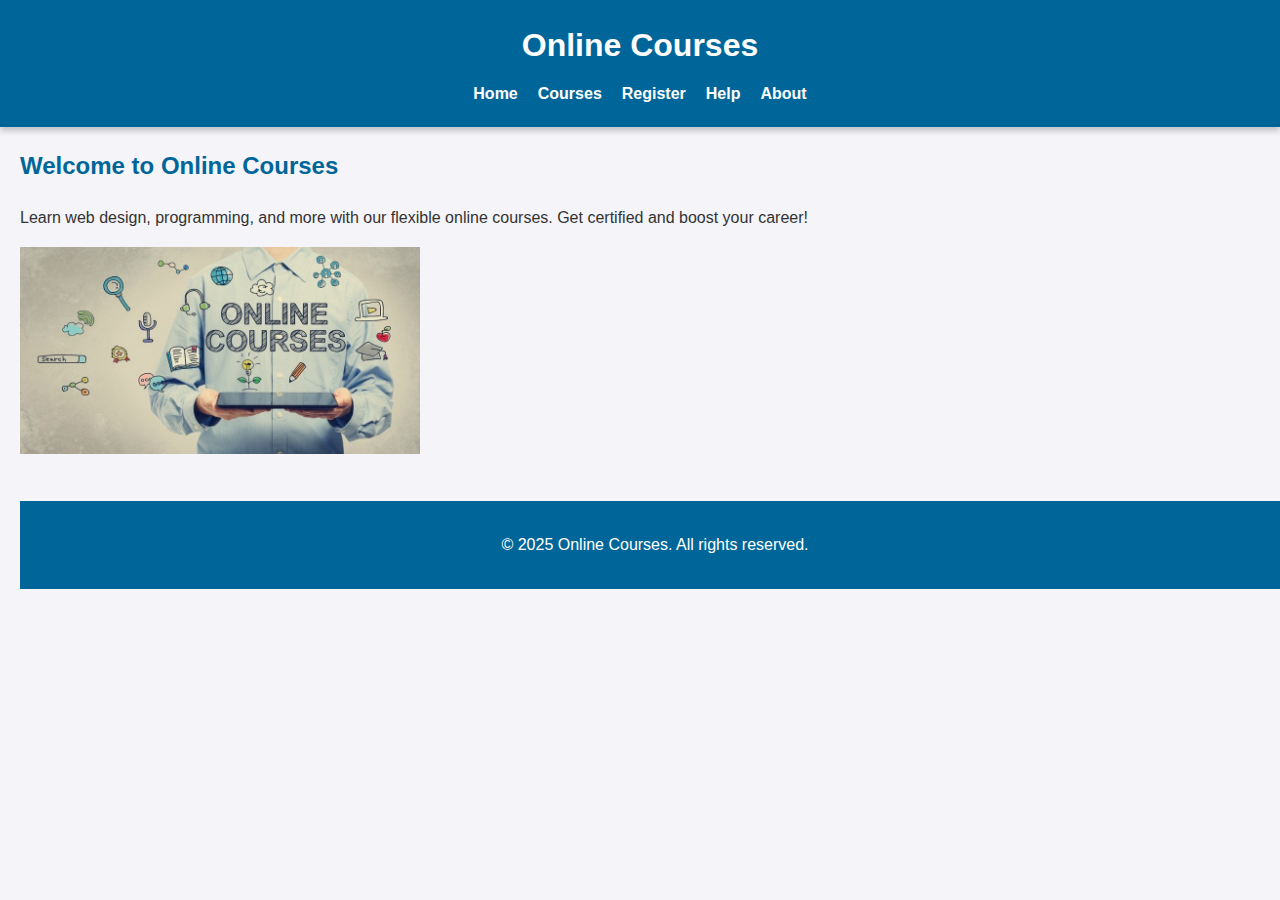
<file: assament/index.html>
<!DOCTYPE html>
<html lang="en">
<head>
  <meta charset="UTF-8">
  <title>Online Courses</title>
  <link rel="stylesheet" href="style.css">
</head>
<body>
  <header>
    <h1> Online Courses</h1>
    <nav>
      <a href="index.html">Home</a>
      <a href="gallery.html">Courses</a>
      <a href="booking.html">Register</a>
      <a href="help.html">Help</a>
      <a href="about.html">About</a>
    </nav>
  </header>

  <main>
    <h2>Welcome to Online Courses</h2>
    <p>Learn web design, programming, and more with our flexible online courses. Get certified and boost your career!</p>
      <img src="onlinecourse.jpg" width="400" 
    </main>

<footer>
    <p>&copy; 2025  Online Courses. All rights reserved.</p>
  </footer>
</body>
</html>
</file>
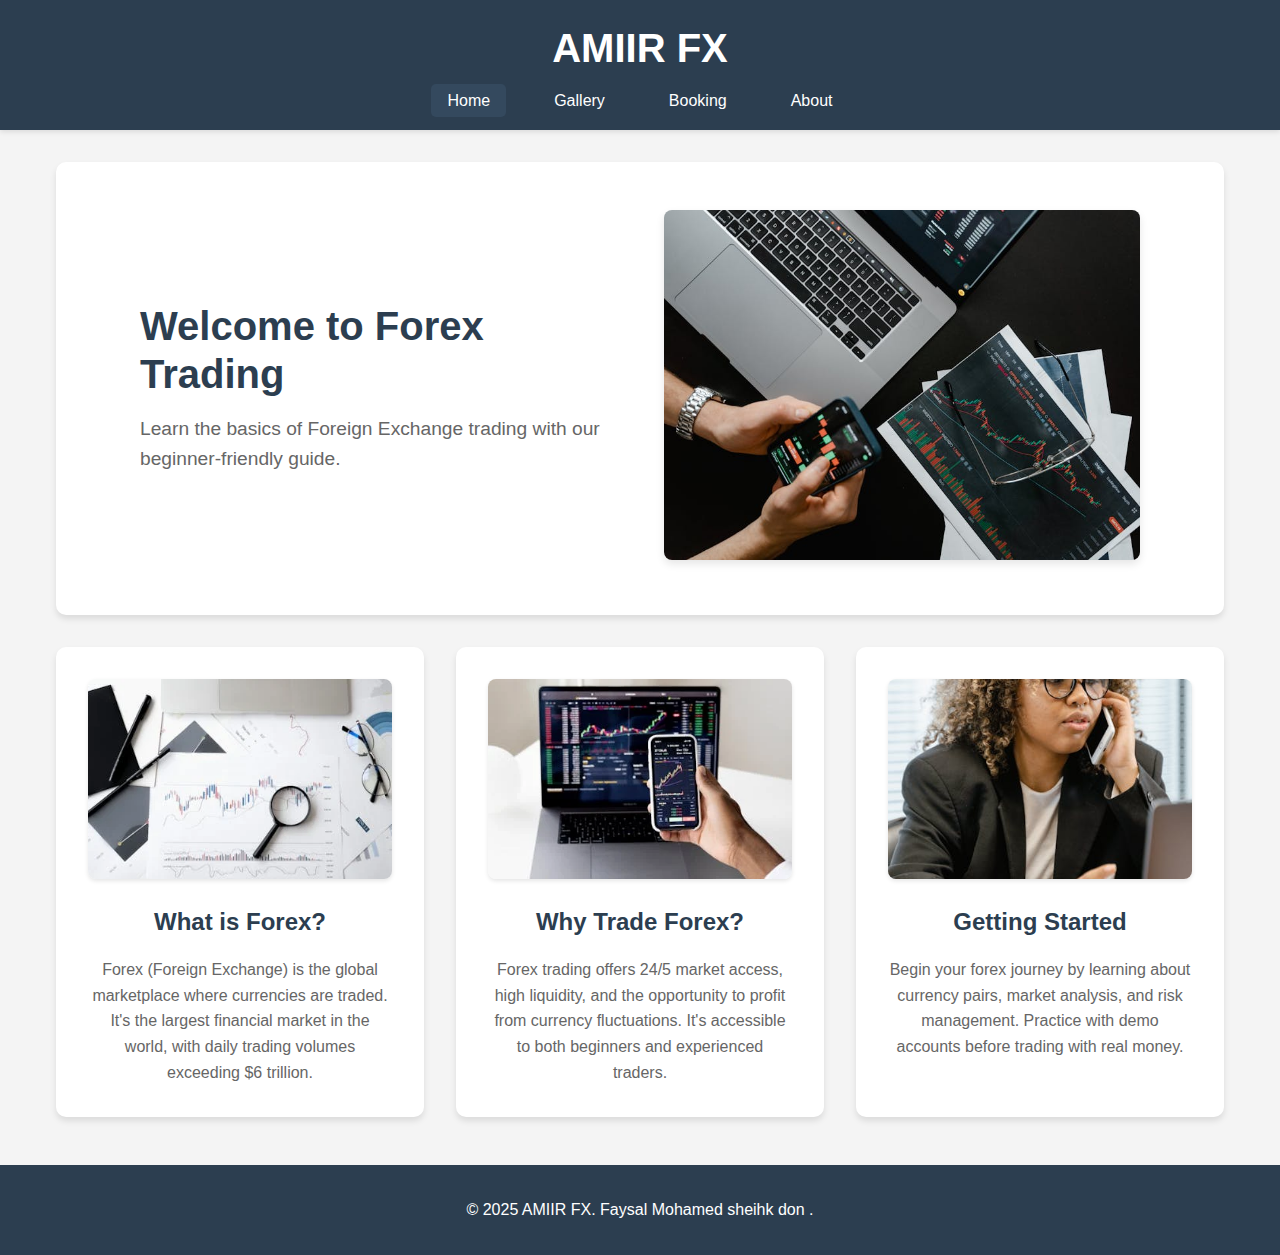
<file: project/index.html>
<!DOCTYPE html>
<html lang="en">
<head>
    <meta charset="UTF-8">
    <meta name="viewport" content="width=device-width, initial-scale=1.0">
    <title> AMIIR FX - Home</title>
    <link rel="stylesheet" href="css/style.css">
</head>
<body>
    <!-- Header section with navigation -->
    <header>
        <h1>AMIIR FX</h1>
        <nav>
            <ul>
                <li><a href="index.html" class="active">Home</a></li>
                <li><a href="gallery.html">Gallery</a></li>
                <li><a href="booking.html">Booking</a></li>
                <li><a href="about.html">About</a></li>
            </ul>
        </nav>
    </header>

    <!-- Main content -->
    <main>
        <section class="hero">
            <div class="hero-content">
                <div class="hero-text">
                    <h2>Welcome to Forex Trading</h2>
                    <p>Learn the basics of Foreign Exchange trading with our beginner-friendly guide.</p>
                </div>
                <div class="hero-image-container">
                    <img src="pexels-photo-7567443.jpeg" alt="" class="hero-image">
                </div>
            </div>
        </section>

        <section class="content">
            <div class="info-box">
                <img src="pexels-photo-6801648.webp" alt="Currency exchange and financial markets" class="info-image">
                <h3>What is Forex?</h3>
                <p>Forex (Foreign Exchange) is the global marketplace where currencies are traded. It's the largest financial market in the world, with daily trading volumes exceeding $6 trillion.</p>
            </div>

            <div class="info-box">
                <img src="pexels-photo-6802042.webp" alt="Trading analysis and market trends" class="info-image">
                <h3>Why Trade Forex?</h3>
                <p>Forex trading offers 24/5 market access, high liquidity, and the opportunity to profit from currency fluctuations. It's accessible to both beginners and experienced traders.</p>
            </div>

            <div class="info-box">
                <img src="pexels-photo-7567521.jpeg" alt="Learning forex trading basics" class="info-image">
                <h3>Getting Started</h3>
                <p>Begin your forex journey by learning about currency pairs, market analysis, and risk management. Practice with demo accounts before trading with real money.</p>
            </div>
        </section>
    </main>

    <!-- Footer section -->
    <footer>
        <p>&copy; 2025 AMIIR FX. Faysal Mohamed sheihk don .</p>
    </footer>
</body>
</html>
</file>
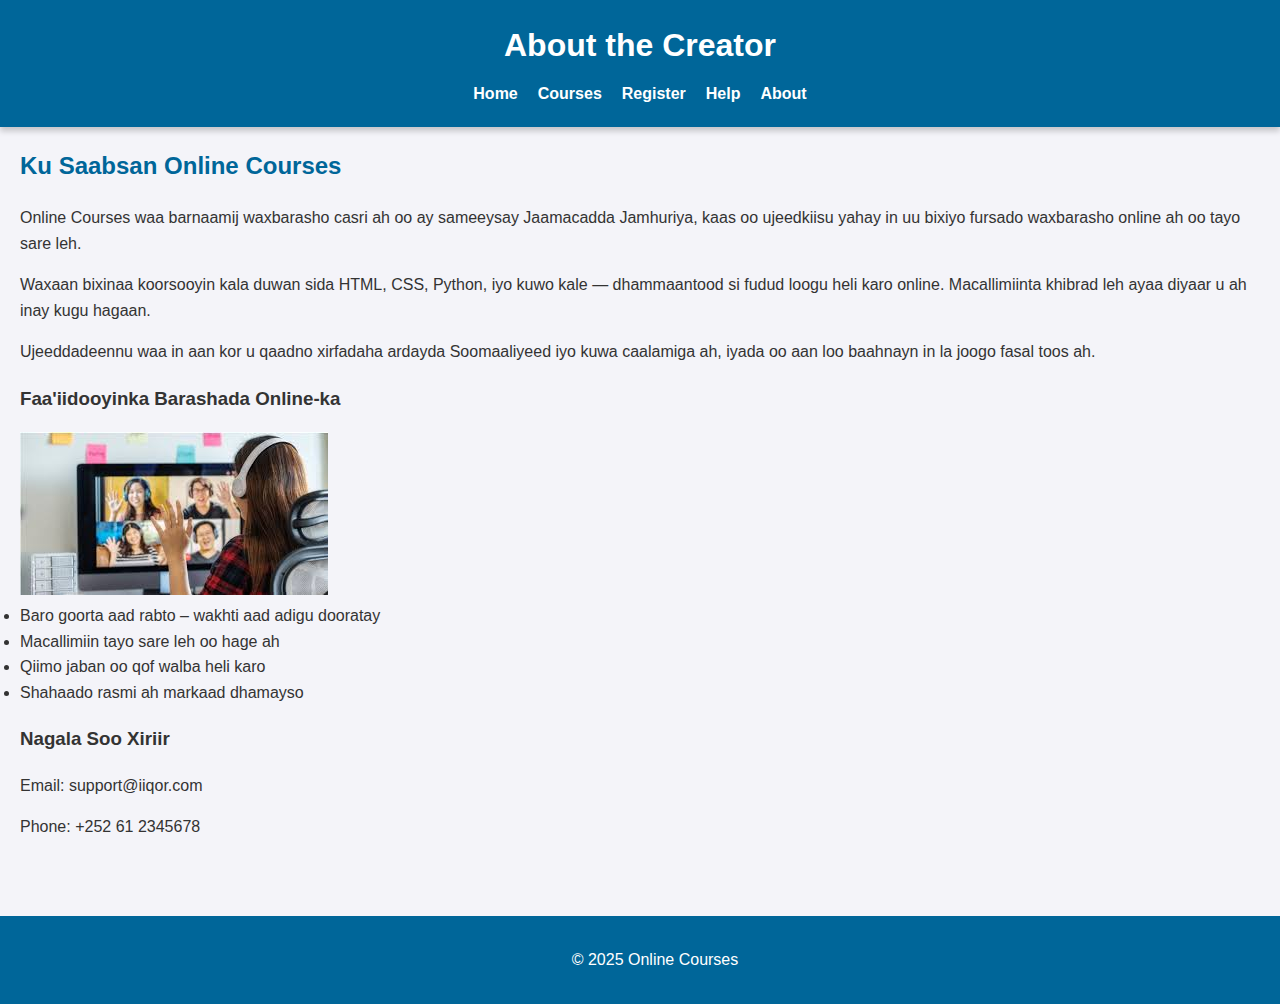
<file: assament/about.html>
<!DOCTYPE html>
<html lang="en">
<head>
  <meta charset="UTF-8">
  <title>About –  Online Courses</title>
  <link rel="stylesheet" href="style.css">
</head>
<body>
  <header>
    <h1>About the Creator</h1>
    <nav>
      <a href="index.html">Home</a>
      <a href="gallery.html">Courses</a>
      <a href="booking.html">Register</a>
      <a href="help.html">Help</a>
      <a href="about.html">About</a>
    </nav>
  </header>

  <main>
  <section>
    <h2>Ku Saabsan  Online Courses</h2>
    <p>
       Online Courses waa barnaamij waxbarasho casri ah oo ay sameeysay Jaamacadda Jamhuriya, kaas oo ujeedkiisu yahay in uu bixiyo fursado waxbarasho online ah oo tayo sare leh.
    </p>
    <p>
      Waxaan bixinaa koorsooyin kala duwan sida HTML, CSS, Python, iyo kuwo kale — dhammaantood si fudud loogu heli karo online. Macallimiinta khibrad leh ayaa diyaar u ah inay kugu hagaan.
    </p>
    <p>
      Ujeeddadeennu waa in aan kor u qaadno xirfadaha ardayda Soomaaliyeed iyo kuwa caalamiga ah, iyada oo aan loo baahnayn in la joogo fasal toos ah.
    </p>
  </section>

  <section>
    <h3>Faa'iidooyinka Barashada Online-ka</h3>
    <img src="images.jpg"
    <ul>
      <li>Baro goorta aad rabto – wakhti aad adigu dooratay</li>
      <li>Macallimiin tayo sare leh oo hage ah</li>
      <li>Qiimo jaban oo qof walba heli karo</li>
      <li>Shahaado rasmi ah markaad dhamayso</li>
    </ul>
  </section>

  <section>
    <h3>Nagala Soo Xiriir</h3>
    <p>Email: support@iiqor.com</p>
    <p>Phone: ‪+252 61 2345678‬</p>
  </section>
</main>


  </main>
  

  <footer>
    <p>&copy; 2025  Online Courses</p>
  </footer>
</body>
</html>
</file>
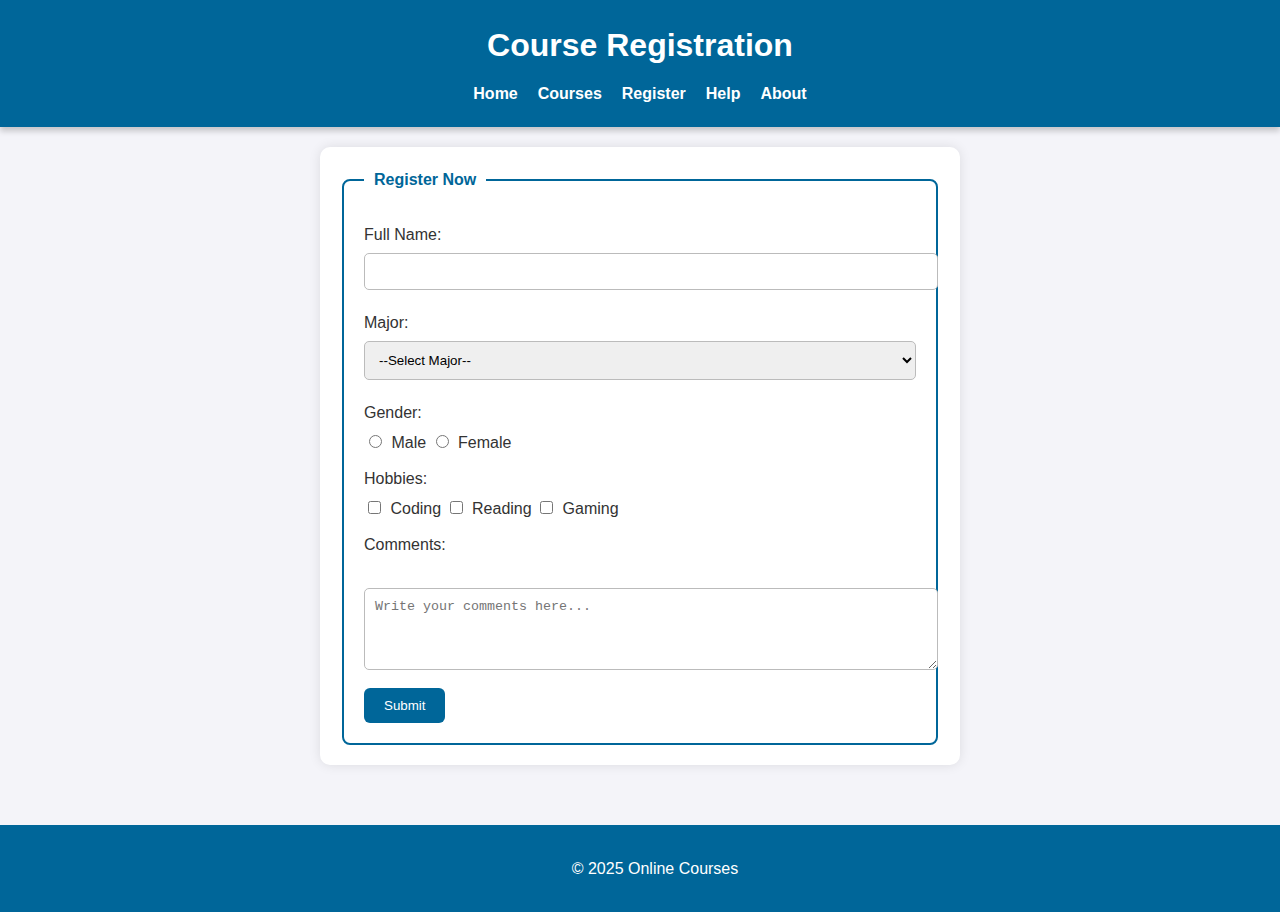
<file: assament/booking.html>
<!DOCTYPE html>
<html lang="en">
<head>
  <meta charset="UTF-8">
  <title>Register – Online Courses</title>
  <link rel="stylesheet" href="style.css">
</head>
<body>
  <header>
    <h1>Course Registration</h1>
    <nav>
      <a href="index.html">Home</a>
      <a href="gallery.html">Courses</a>
      <a href="booking.html">Register</a>
      <a href="help.html">Help</a>
      <a href="about.html">About</a>
    </nav>
  </header>

  <main>
    <form>
      <fieldset>
        <legend>Register Now</legend>

        <label for="name">Full Name:</label>
        <input type="text" id="name" required><br>

        <label for="major">Major:</label>
        <select id="major" required>
          <option value="">--Select Major--</option>
          <option>Computer Science</option>
          <option>Information Technology</option>
          <option>Engineering</option>
        </select><br>

        <label>Gender:</label>
        <input type="radio" name="gender" value="Male"> Male
        <input type="radio" name="gender" value="Female"> Female<br>

        <label>Hobbies:</label>
        <input type="checkbox" value="Coding"> Coding
        <input type="checkbox" value="Reading"> Reading
        <input type="checkbox" value="Gaming"> Gaming<br>

        <label for="comments">Comments:</label><br>
        <textarea id="comments" placeholder="Write your comments here..." rows="4" cols="40"></textarea><br>

        <button type="submit">Submit</button>
      </fieldset>
    </form>
  </main>

  <footer>
    <p>&copy; 2025 Online Courses</p>
  </footer>
</body>
</html>
</file>
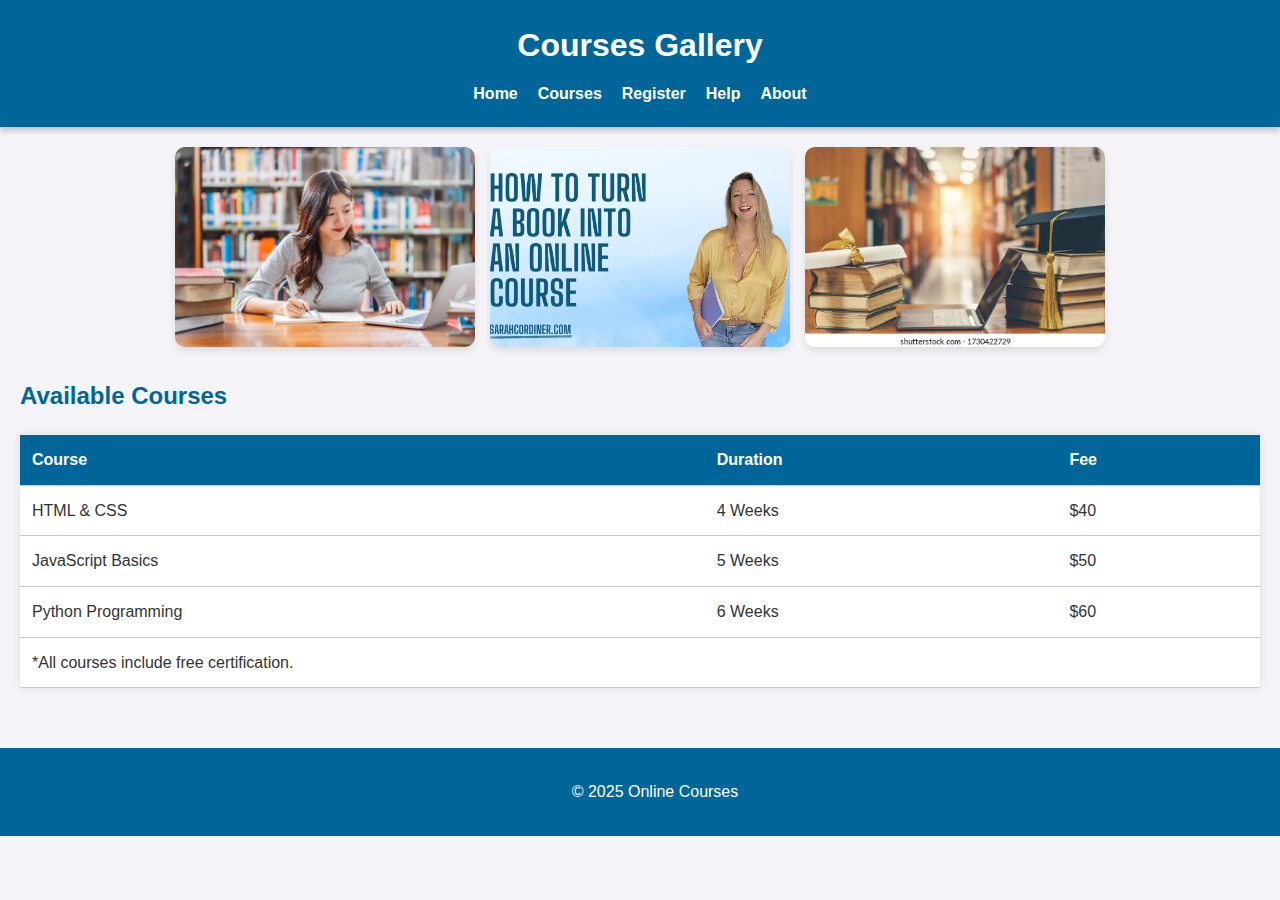
<file: assament/gallery.html>
<!DOCTYPE html>
<html lang="en">
<head>
  <meta charset="UTF-8">
  <title>Courses –  Online Courses</title>
  <link rel="stylesheet" href="style.css">
</head>
<body>
  <header>
    <h1> Courses Gallery</h1>
    <nav>
      <a href="index.html">Home</a>
      <a href="gallery.html">Courses</a>
      <a href="booking.html">Register</a>
      <a href="help.html">Help</a>
      <a href="about.html">About</a>
    </nav>
  </header>

  <main>
    <section class="gallery">
      <img src="1597152832php08drpF.jpeg" alt="HTML Course">
      <img src="How-To-Turn-a-Book-Into-an-Online-Course.webp" alt="CSS Course">
      <img src="online-education-course-elearning-class-260nw-1730422729.webp" alt="Python Course">
    </section>

    <section class="course-table">
      <h2>Available Courses</h2>
      <table>
        <thead>
          <tr><th>Course</th><th>Duration</th><th>Fee</th></tr>
        </thead>
        <tbody>
          <tr><td>HTML & CSS</td><td>4 Weeks</td><td>$40</td></tr>
          <tr><td>JavaScript Basics</td><td>5 Weeks</td><td>$50</td></tr>
          <tr><td>Python Programming</td><td>6 Weeks</td><td>$60</td></tr>
        </tbody>
        
          <tr><td colspan="3">*All courses include free certification.</td></tr>
    
      </table>
    </section>
  </main>

  <footer>
    <p>&copy; 2025  Online Courses</p>
  </footer>
</body>
</html>
</file>
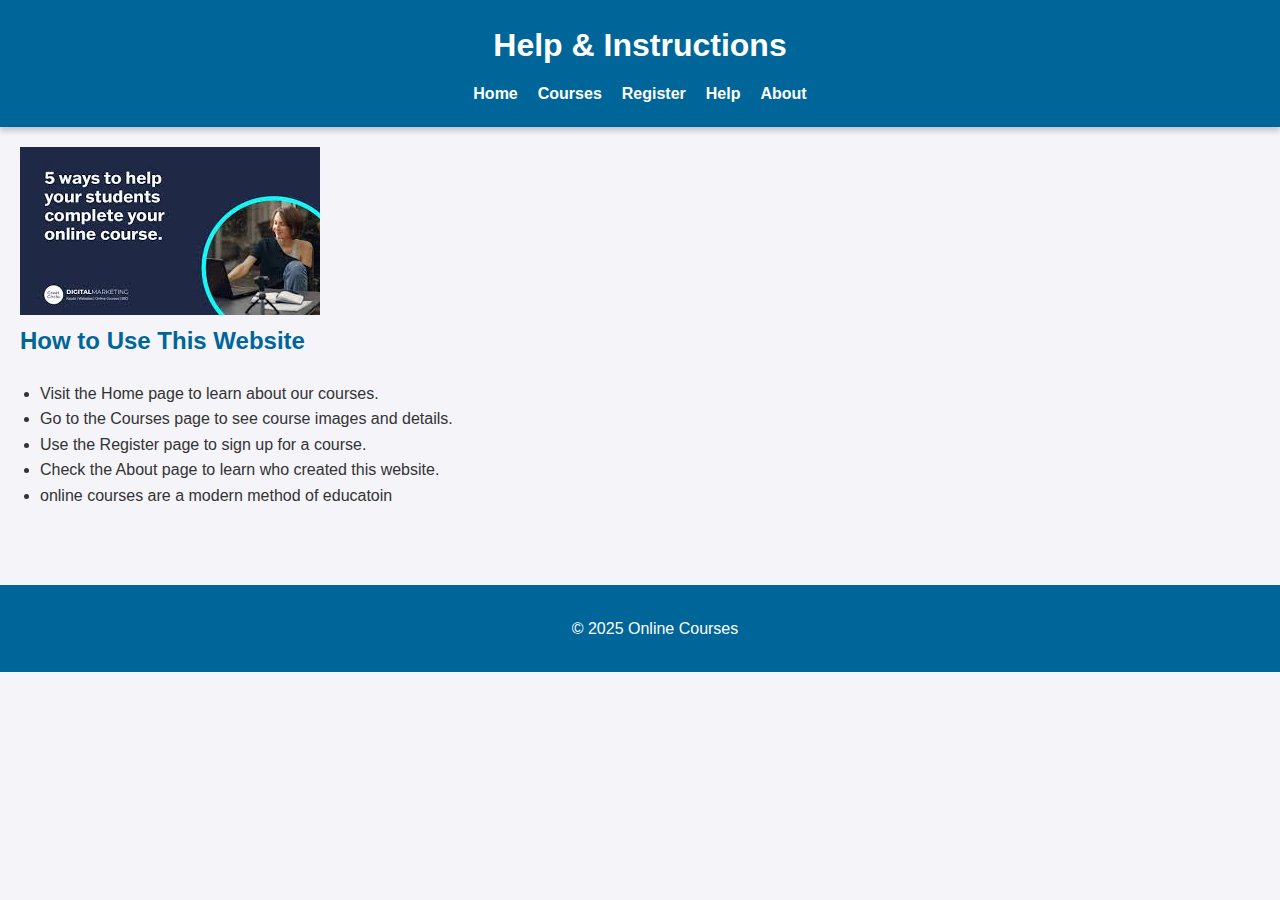
<file: assament/help.html>
<!DOCTYPE html>
<html lang="en">
<head>
  <meta charset="UTF-8">
  <title>Help – Online Courses</title>
  <link rel="stylesheet" href="style.css">
</head>
<body>
  <header>
    <h1>Help & Instructions</h1>
    <nav>
      <a href="index.html">Home</a>
      <a href="gallery.html">Courses</a>
      <a href="booking.html">Register</a>
      <a href="help.html">Help</a>
      <a href="about.html">About</a>
    </nav>
  </header>

  <main>
    <img src="download.jpg"<br>

    <h2>How to Use This Website</h2>
    <ul>
      <li>Visit the Home page to learn about our courses.</li>
      <li>Go to the Courses page to see course images and details.</li>
      <li>Use the Register page to sign up for a course.</li>
      <li>Check the About page to learn who created this website.</li>
      <li>online courses are a modern method of educatoin </li>
    </ul>
  </main>

  <footer>
    <p>&copy; 2025 Online Courses</p>
  </footer>
</body>
</html>
</file>
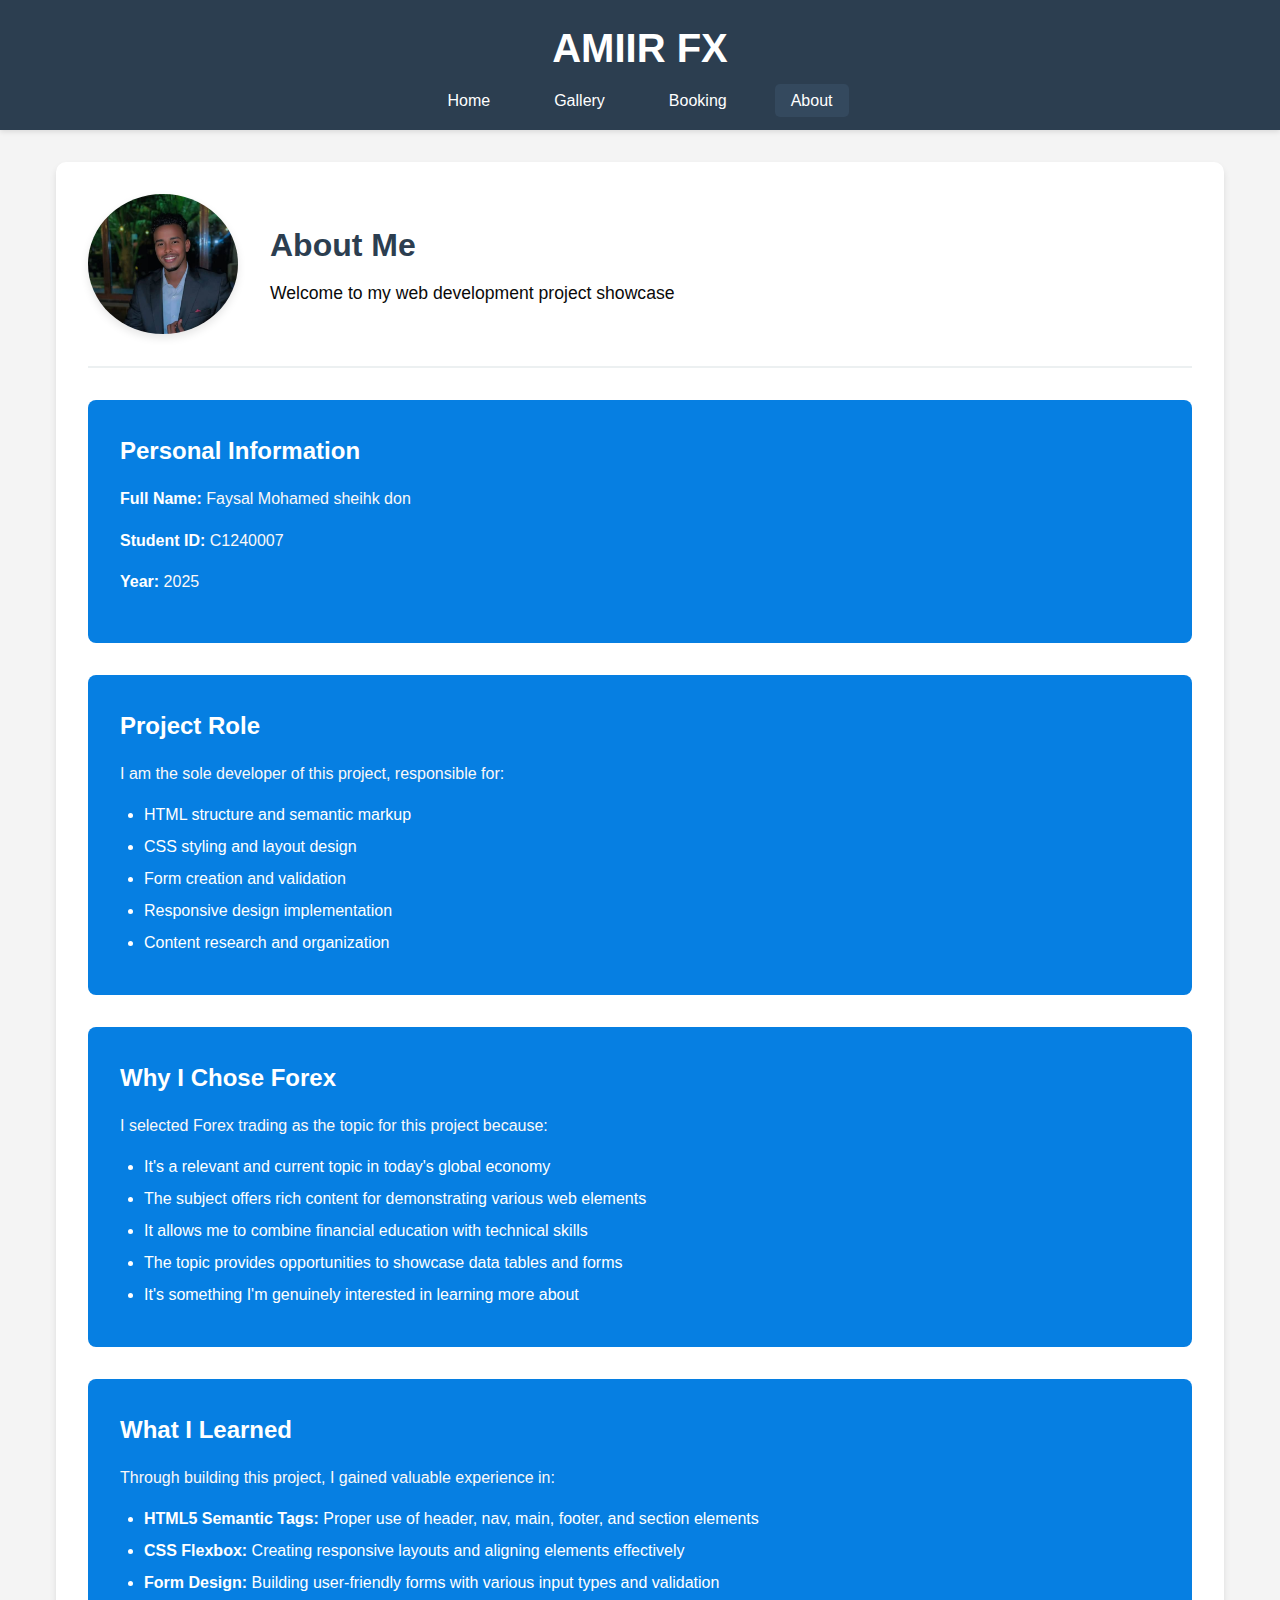
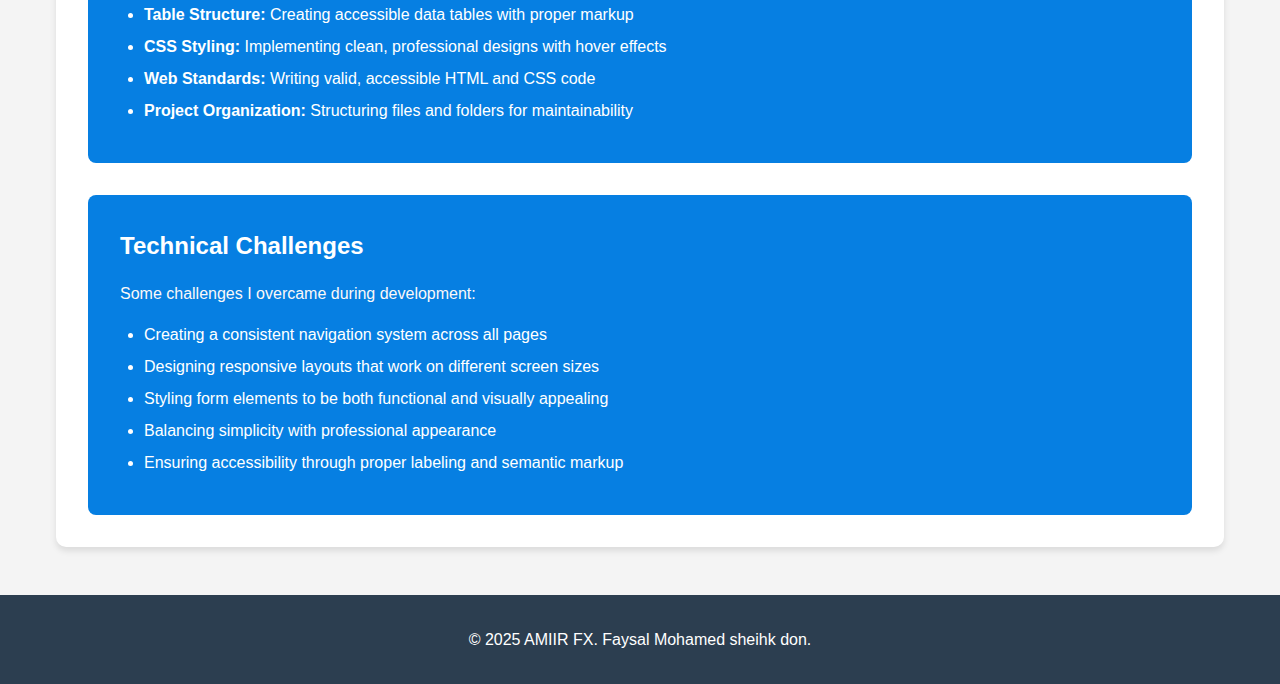
<file: project/about.html>
<!DOCTYPE html>
<html lang="en">
<head>
    <meta charset="UTF-8">
    <meta name="viewport" content="width=device-width, initial-scale=1.0">
    <title>AMIIR FX - About</title>
    <link rel="stylesheet" href="css/style.css">
</head>
<body>
    <!-- Header section with navigation -->
    <header>
        <h1>AMIIR FX </h1>
        <nav>
            <ul>
                <li><a href="index.html">Home</a></li>
                <li><a href="gallery.html">Gallery</a></li>
                <li><a href="booking.html">Booking</a></li>
                <li><a href="about.html" class="active">About</a></li>
            </ul>
        </nav>
    </header>

    <!-- Main content -->
    <main>
        <section class="about-section">
            <div class="profile-header">
                <img src="WhatsApp Image 2025-07-15 at 11.46.35 AM.jpeg" alt="" class="profile-image">
                <div class="profile-text">
                    <h2>About Me</h2>
                    <p>Welcome to my web development project showcase</p>
                </div>
            </div>
            
            <div class="profile-info">
                <div class="info-card">
                    <h3>Personal Information</h3>
                    <p><strong>Full Name:</strong> Faysal Mohamed sheihk don</p>
                    <p><strong>Student ID:</strong> C1240007</p>
                 
                    <p><strong>Year:</strong> 2025</p>
                </div>

                <div class="info-card">
                    <h3>Project Role</h3>
                    <p>I am the sole developer of this project, responsible for:</p>
                    <ul>
                        <li>HTML structure and semantic markup</li>
                        <li>CSS styling and layout design</li>
                        <li>Form creation and validation</li>
                        <li>Responsive design implementation</li>
                        <li>Content research and organization</li>
                    </ul>
                </div>

                <div class="info-card">
                    <h3>Why I Chose Forex</h3>
                    <p>I selected Forex trading as the topic for this project because:</p>
                    <ul>
                        <li>It's a relevant and current topic in today's global economy</li>
                        <li>The subject offers rich content for demonstrating various web elements</li>
                        <li>It allows me to combine financial education with technical skills</li>
                        <li>The topic provides opportunities to showcase data tables and forms</li>
                        <li>It's something I'm genuinely interested in learning more about</li>
                    </ul>
                </div>

                <div class="info-card">
                    <h3>What I Learned</h3>
                    <p>Through building this project, I gained valuable experience in:</p>
                    <ul>
                        <li><strong>HTML5 Semantic Tags:</strong> Proper use of header, nav, main, footer, and section elements</li>
                        <li><strong>CSS Flexbox:</strong> Creating responsive layouts and aligning elements effectively</li>
                        <li><strong>Form Design:</strong> Building user-friendly forms with various input types and validation</li>
                        <li><strong>Table Structure:</strong> Creating accessible data tables with proper markup</li>
                        <li><strong>CSS Styling:</strong> Implementing clean, professional designs with hover effects</li>
                        <li><strong>Web Standards:</strong> Writing valid, accessible HTML and CSS code</li>
                        <li><strong>Project Organization:</strong> Structuring files and folders for maintainability</li>
                    </ul>
                </div>

                <div class="info-card">
                    <h3>Technical Challenges</h3>
                    <p>Some challenges I overcame during development:</p>
                    <ul>
                        <li>Creating a consistent navigation system across all pages</li>
                        <li>Designing responsive layouts that work on different screen sizes</li>
                        <li>Styling form elements to be both functional and visually appealing</li>
                        <li>Balancing simplicity with professional appearance</li>
                        <li>Ensuring accessibility through proper labeling and semantic markup</li>
                    </ul>
                </div>
            </div>
        </section>
    </main>

    <!-- Footer section -->
    <footer>
        <p>&copy; 2025 AMIIR FX. Faysal Mohamed sheihk don.</p>
    </footer>
</body>
</html>
</file>
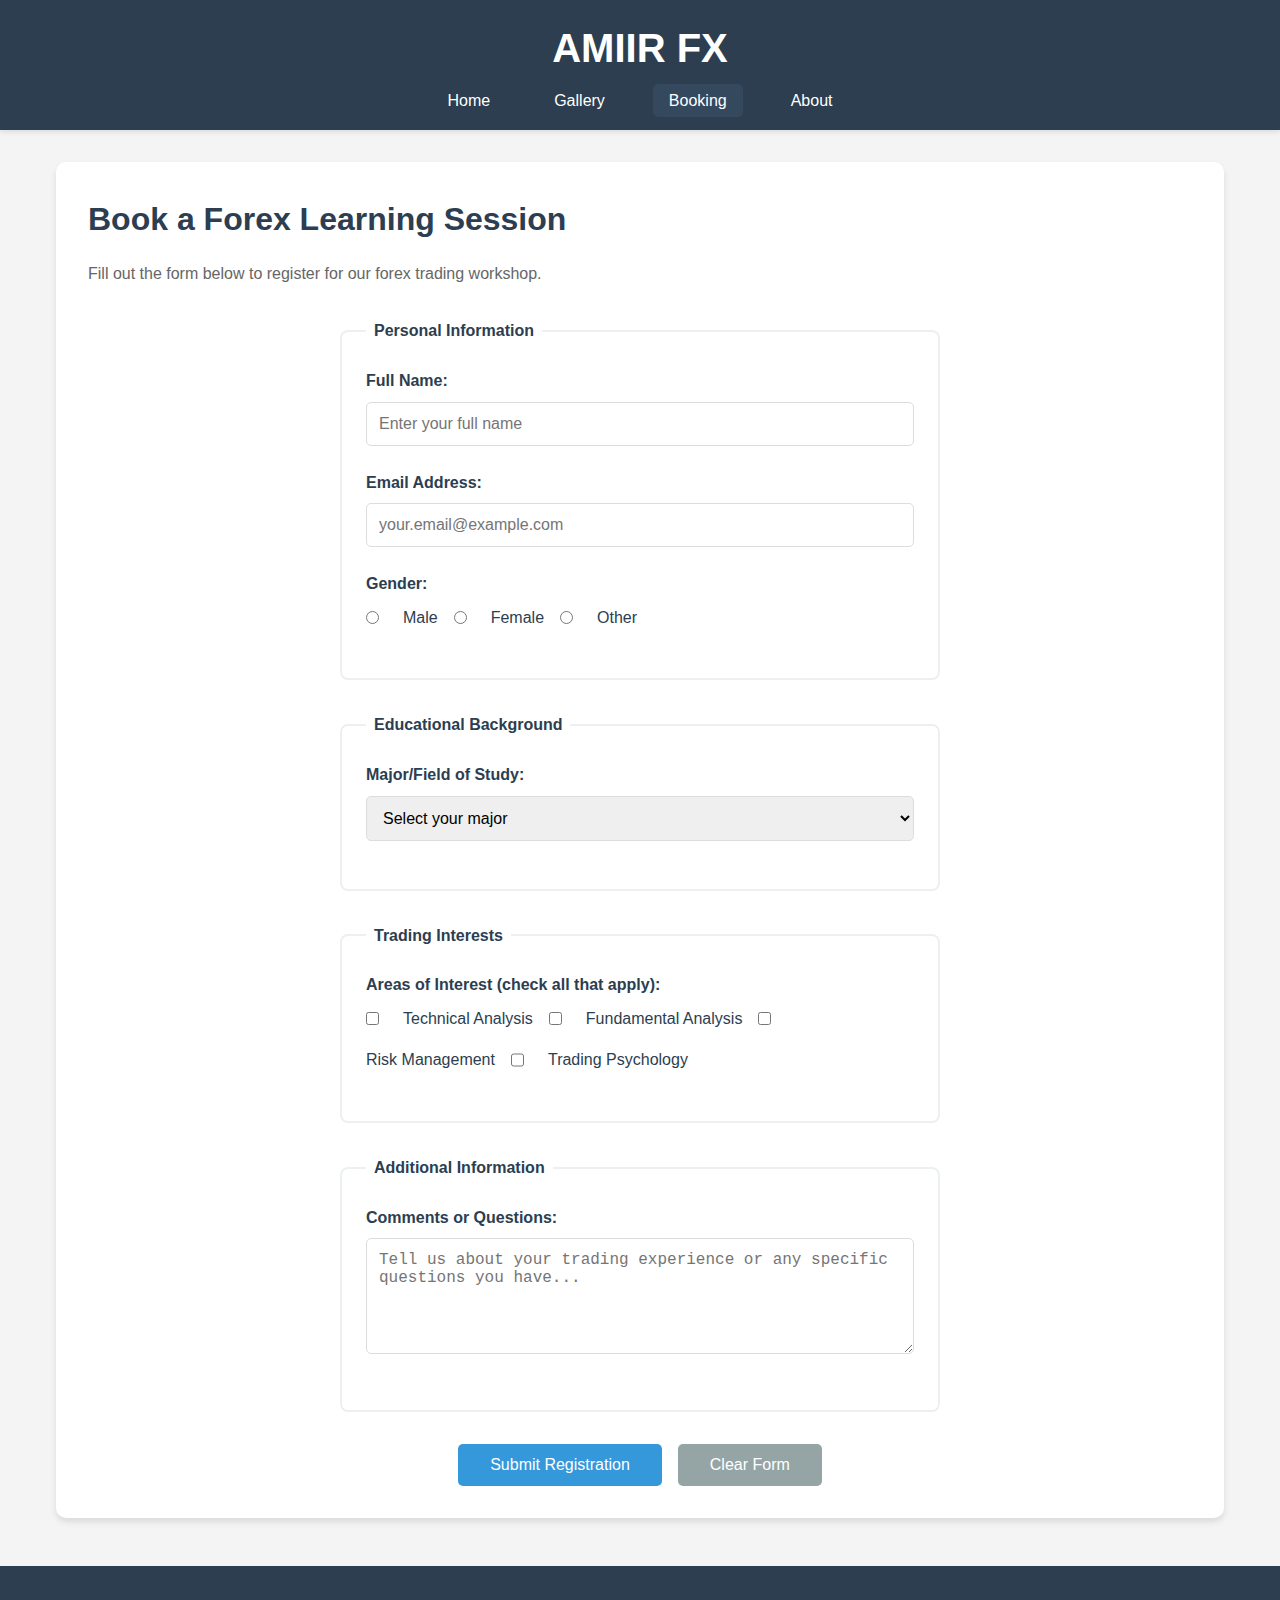
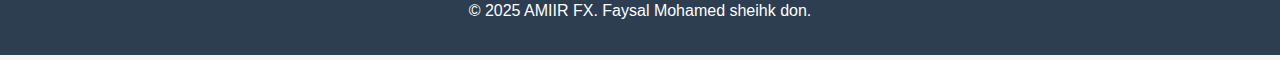
<file: project/booking.html>
<!DOCTYPE html>
<html lang="en">
<head>
    <meta charset="UTF-8">
    <meta name="viewport" content="width=device-width, initial-scale=1.0">
    <title> AMIIR FX - Booking</title>
    <link rel="stylesheet" href="css/style.css">
</head>
<body>
    <!-- Header section with navigation -->
    <header>
        <h1>AMIIR FX</h1>
        <nav>
            <ul>
                <li><a href="index.html">Home</a></li>
                <li><a href="gallery.html">Gallery</a></li>
                <li><a href="booking.html" class="active">Booking</a></li>
                <li><a href="about.html">About</a></li>
            </ul>
        </nav>
    </header>

    <!-- Main content -->
    <main>
        <section class="booking-section">
            <h2>Book a Forex Learning Session</h2>
            <p>Fill out the form below to register for our forex trading workshop.</p>
            
            <form class="booking-form">
                <!-- Personal Information -->
                <fieldset>
                    <legend>Personal Information</legend>
                    
                    <div class="form-group">
                        <label for="fullname">Full Name:</label>
                        <input type="text" id="fullname" name="fullname" required placeholder="Enter your full name">
                    </div>

                    <div class="form-group">
                        <label for="email">Email Address:</label>
                        <input type="email" id="email" name="email" required placeholder="your.email@example.com">
                    </div>

                    <div class="form-group">
                        <label>Gender:</label>
                        <div class="radio-group">
                            <input type="radio" id="male" name="gender" value="male" required>
                            <label for="male">Male</label>
                            <input type="radio" id="female" name="gender" value="female" required>
                            <label for="female">Female</label>
                            <input type="radio" id="other" name="gender" value="other" required>
                            <label for="other">Other</label>
                        </div>
                    </div>
                </fieldset>

                <!-- Educational Background -->
                <fieldset>
                    <legend>Educational Background</legend>
                    
                    <div class="form-group">
                        <label for="major">Major/Field of Study:</label>
                        <select id="major" name="major" required>
                            <option value="">Select your major</option>
                            <option value="Basic">Basic</option>
                            <option value="Intermidian">Intermidian</option>
                            <option value="Advancesd">Advanced</option>
                          >
                        </select>
                    </div>
                </fieldset>

                <!-- Interests -->
                <fieldset>
                    <legend>Trading Interests</legend>
                    
                    <div class="form-group">
                        <label>Areas of Interest (check all that apply):</label>
                        <div class="checkbox-group">
                            <input type="checkbox" id="technical-analysis" name="interests" value="technical-analysis">
                            <label for="technical-analysis">Technical Analysis</label>
                            
                            <input type="checkbox" id="fundamental-analysis" name="interests" value="fundamental-analysis">
                            <label for="fundamental-analysis">Fundamental Analysis</label>
                            
                            <input type="checkbox" id="risk-management" name="interests" value="risk-management">
                            <label for="risk-management">Risk Management</label>
                            
                            <input type="checkbox" id="trading-psychology" name="interests" value="trading-psychology">
                            <label for="trading-psychology">Trading Psychology</label>
                        </div>
                    </div>
                </fieldset>

                <!-- Additional Information -->
                <fieldset>
                    <legend>Additional Information</legend>
                    
                    <div class="form-group">
                        <label for="comments">Comments or Questions:</label>
                        <textarea id="comments" name="comments" rows="5" placeholder="Tell us about your trading experience or any specific questions you have..."></textarea>
                    </div>
                </fieldset>

                <div class="form-actions">
                    <button type="submit">Submit Registration</button>
                    <button type="reset">Clear Form</button>
                </div>
            </form>
        </section>
    </main>

    <!-- Footer section -->
    <footer>
        <p>&copy; 2025 AMIIR FX. Faysal Mohamed sheihk don.</p>
    </footer>
</body>
</html>
</file>
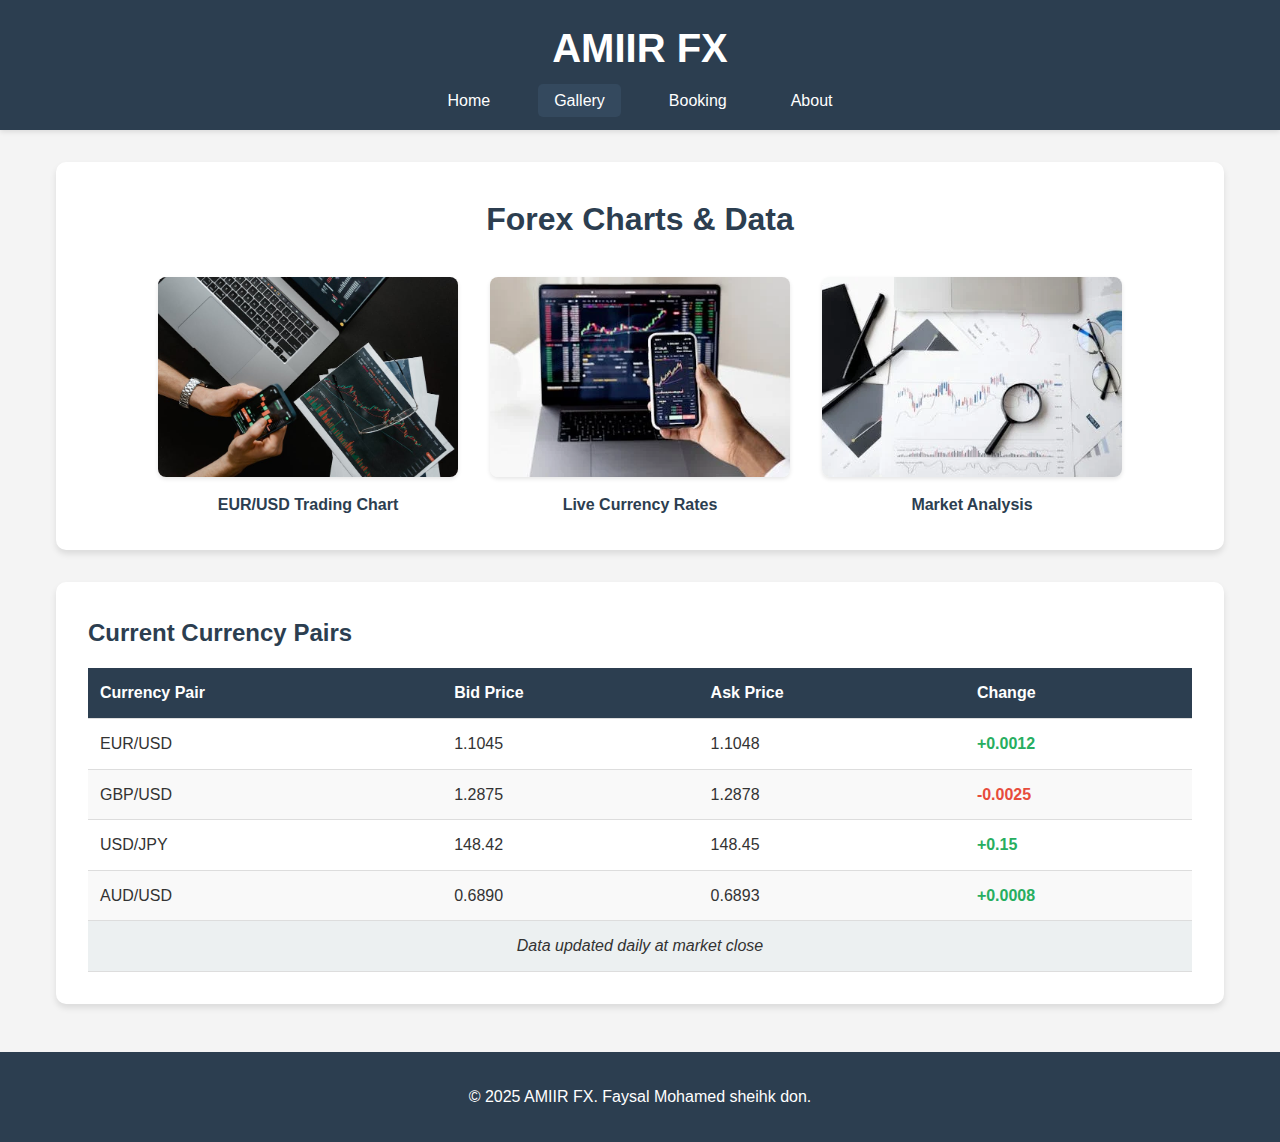
<file: project/gallery.html>
<!DOCTYPE html>
<html lang="en">
<head>
    <meta charset="UTF-8">
    <meta name="viewport" content="width=device-width, initial-scale=1.0">
    <title>AMIIR FX - Gallery</title>
    <link rel="stylesheet" href="css/style.css">
</head>
<body>
    <!-- Header section with navigation -->
    <header>
        <h1>AMIIR FX</h1>
        <nav>
            <ul>
                <li><a href="index.html">Home</a></li>
                <li><a href="gallery.html" class="active">Gallery</a></li>
                <li><a href="booking.html">Booking</a></li>
                <li><a href="about.html">About</a></li>
            </ul>
        </nav>
    </header>

    <!-- Main content -->
    <main>
        <section class="gallery-section">
            <h2>Forex Charts & Data</h2>
            
            <!-- Image gallery -->
            <div class="image-gallery">
                <div class="image-container">
                    <img src="pexels-photo-7567443.jpeg" alt="Forex trading chart showing currency movements">
                    <p>EUR/USD Trading Chart</p>
                </div>
                <div class="image-container">
                    <img src="pexels-photo-6802042.webp" alt="Currency exchange rates display">
                    <p>Live Currency Rates</p>
                </div>
                <div class="image-container">
                    <img src="pexels-photo-6801648.webp" alt="Forex market analysis graphs">
                    <p>Market Analysis</p>
                </div>
            </div>
        </section>

        <!-- Currency data table -->
        <section class="data-section">
            <h3>Current Currency Pairs</h3>
            <table>
                <thead>
                    <tr>
                        <th>Currency Pair</th>
                        <th>Bid Price</th>
                        <th>Ask Price</th>
                        <th>Change</th>
                    </tr>
                </thead>
                <tbody>
                    <tr>
                        <td>EUR/USD</td>
                        <td>1.1045</td>
                        <td>1.1048</td>
                        <td class="positive">+0.0012</td>
                    </tr>
                    <tr>
                        <td>GBP/USD</td>
                        <td>1.2875</td>
                        <td>1.2878</td>
                        <td class="negative">-0.0025</td>
                    </tr>
                    <tr>
                        <td>USD/JPY</td>
                        <td>148.42</td>
                        <td>148.45</td>
                        <td class="positive">+0.15</td>
                    </tr>
                    <tr>
                        <td>AUD/USD</td>
                        <td>0.6890</td>
                        <td>0.6893</td>
                        <td class="positive">+0.0008</td>
                    </tr>
                </tbody>
                <tfoot>
                    <tr>
                        <td colspan="4">Data updated daily at market close</td>
                    </tr>
                </tfoot>
            </table>
        </section>

        
    </main>

    <!-- Footer section -->
    <footer>
        <p>&copy; 2025 AMIIR FX. Faysal Mohamed sheihk don.</p>
    </footer>
</body>
</html>
</file>
<file: assament/style.css>
body {
  margin: 0;
  font-family: 'Segoe UI', Tahoma, Geneva, Verdana, sans-serif;
  background-color: #f4f4f9;
  color: #333;
  line-height: 1.6;
}

a {
  text-decoration: none;
  color: #0056b3;
}

a:hover {
  color: #d35400;
}

/* Header */
header {
  background-color: #006699;
  color: white;
  padding: 20px;
  text-align: center;
  box-shadow: 0 4px 6px rgba(0,0,0,0.2);
}

header h1 {
  margin: 0;
  font-size: 2em;
}

nav {
  margin-top: 10px;
}

nav a {
  color: white;
  margin: 0 10px;
  font-weight: bold;
}

nav a:hover {
  color: #ffcc00;
}

/* Main Content */
main {
  padding: 20px;
}

/* Footer */
footer {
  background-color: #006699;
  color: white;
  text-align: center;
  padding: 15px;
  margin-top: 40px;
  position: relative;
  bottom: 0;
  width: 100%;
}

/* Gallery */
.gallery {
  display: flex;
  gap: 15px;
  justify-content: center;
  flex-wrap: wrap;
  margin-bottom: 30px;
}

.gallery img {
  width: 300px;
  height: 200px;
  object-fit: cover;
  border-radius: 10px;
  box-shadow: 0 4px 8px rgba(0,0,0,0.1);
}

/* Table Styling */
.course-table table {
  width: 100%;
  border-collapse: collapse;
  background-color: white;
  box-shadow: 0 0 10px rgba(0,0,0,0.1);
  margin-top: 20px;
}

.course-table th, .course-table td {
  padding: 12px;
  text-align: left;
  border-bottom: 1px solid #ccc;
}

.course-table thead {
  background-color: #006699;
  color: white;
}

.course-table tfoot {
  background-color: #f1f1f1;
  font-style: italic;
}


form {
  background-color: white;
  padding: 20px;
  border-radius: 10px;
  box-shadow: 0 0 12px rgba(0,0,0,0.1);
  max-width: 600px;
  margin: auto;
}

fieldset {
  border: 2px solid #006699;
  border-radius: 8px;
  padding: 20px;
}

legend {
  font-weight: bold;
  color: #006699;
  padding: 0 10px;
}

label {
  display: block;
  margin: 10px 0 5px;
}

input[type="text"],
select,
textarea {
  width: 100%;
  padding: 10px;
  border: 1px solid #bbb;
  border-radius: 5px;
  margin-bottom: 10px;
}

input[type="radio"],
input[type="checkbox"] {
  margin-right: 5px;
}

button {
  background-color: #006699;
  color: white;
  padding: 10px 20px;
  border: none;
  border-radius: 6px;
  cursor: pointer;
}

button:hover {
  background-color: #004d66;
}

ul {
  list-style-type: disc;
  padding-left: 20px;
}

h2 {
  color: #006699;
  margin-top: 0;
}


  nav {
    display: flex;
    flex-wrap: wrap;
    justify-content: center;
  }

  form {
    padding: 10px;
  }
</file>
<file: project/css/style.css>
/* Reset and base styles */
* {
    margin: 0;
    padding: 0;
    box-sizing: border-box;
}

body {
    font-family: Arial, sans-serif;
    line-height: 1.6;
    color: #333;
    background-color: #f4f4f4;
}

/* Header styles */
header {
    background-color: #2c3e50;
    color: white;
    padding: 1rem 0;
    text-align: center;
    box-shadow: 0 2px 5px rgba(0,0,0,0.1);
}

header h1 {
    font-size: 40px;
    margin-bottom: 8px;
}

/* Navigation styles */
nav ul {
    list-style: none;
    display: flex;
    justify-content: center;
    flex-wrap: wrap;
    gap: 32px;
}

nav a {
    color: white;
    text-decoration: none;
    padding: 8px 16px;
    border-radius: 5px;
    transition: background-color 0.3s ease;
}

nav a:hover,
nav a.active {
    background-color: #34495e;
}

/* Main content styles */
main {
    max-width: 1200px;
    margin: 32px auto;
    padding: 0 16px;
}

/* Home page styles */
.hero {
    background-color: white;
    padding: 48px 32px;
    margin-bottom: 32px;
    border-radius: 10px;
    box-shadow: 0 4px 6px rgba(0,0,0,0.1);
}

.hero-content {
    display: flex;
    align-items: center;
    gap: 48px;
    max-width: 1000px;
    margin: 0 auto;
}

.hero-text {
    flex: 1;
    text-align: left;
}

.hero-image-container {
    flex: 1;
}

.hero-image {
    width: 100%;
    height: 350px;
    object-fit: cover;
    border-radius: 8px;
    box-shadow: 0 4px 8px rgba(0,0,0,0.1);
}

.hero h2 {
    font-size: 2.5rem;
    color: #2c3e50;
    margin-bottom: 1rem;
    line-height: 1.2;
}

.hero p {
    font-size: 1.2rem;
    color: #666;
    line-height: 1.6;
}

.content {
    display: flex;
    flex-wrap: wrap;
    gap: 2rem;
    justify-content: center;
}

.info-box {
    background-color: white;
    padding: 2rem;
    border-radius: 10px;
    box-shadow: 0 4px 6px rgba(0,0,0,0.1);
    flex: 1;
    min-width: 300px;
    max-width: 400px;
    text-align: center;
}

.info-image {
    width: 100%;
    height: 200px;
    object-fit: cover;
    border-radius: 8px;
    margin-bottom: 1rem;
    box-shadow: 0 2px 4px rgba(0,0,0,0.1);
    transition: transform 0.3s ease;
}

.info-image:hover {
    transform: scale(1.02);
}

.info-box h3 {
    color: #2c3e50;
    margin-bottom: 1rem;
    font-size: 1.5rem;
}

.info-box p {
    color: #666;
    line-height: 1.6;
}

/* Gallery page styles */
.gallery-section {
    background-color: white;
    padding: 2rem;
    border-radius: 10px;
    box-shadow: 0 4px 6px rgba(0,0,0,0.1);
    margin-bottom: 2rem;
}

.gallery-section h2 {
    text-align: center;
    color: #2c3e50;
    margin-bottom: 2rem;
    font-size: 2rem;
}

.image-gallery {
    display: flex;
    flex-wrap: wrap;
    gap: 2rem;
    justify-content: center;
}

.image-container {
    text-align: center;
    flex: 1;
    min-width: 250px;
    max-width: 300px;
}

.image-container img {
    width: 100%;
    height: 200px;
    object-fit: cover;
    border-radius: 8px;
    box-shadow: 0 2px 4px rgba(0,0,0,0.1);
    transition: transform 0.3s ease;
}

.image-container img:hover {
    transform: scale(1.05);
}

.image-container p {
    margin-top: 0.5rem;
    font-weight: bold;
    color: #2c3e50;
}

/* Data section styles */
.data-section {
    background-color: white;
    padding: 2rem;
    border-radius: 10px;
    box-shadow: 0 4px 6px rgba(0,0,0,0.1);
    margin-bottom: 2rem;
}

.data-section h3 {
    color: #2c3e50;
    margin-bottom: 1rem;
    font-size: 1.5rem;
}

/* Table styles */
table {
    width: 100%;
    border-collapse: collapse;
    margin-top: 1rem;
}

table th,
table td {
    padding: 0.75rem;
    text-align: left;
    border-bottom: 1px solid #ddd;
}

table th {
    background-color: #2c3e50;
    color: white;
    font-weight: bold;
}

table tr:nth-child(even) {
    background-color: #f9f9f9;
}

table tr:hover {
    background-color: #f1f1f1;
}

table tfoot td {
    font-style: italic;
    text-align: center;
    background-color: #ecf0f1;
}

.positive {
    color: #27ae60;
    font-weight: bold;
}

.negative {
    color: #e74c3c;
    font-weight: bold;
}

/* Links section styles */
.links-section {
    background-color: white;
    padding: 2rem;
    border-radius: 10px;
    box-shadow: 0 4px 6px rgba(0,0,0,0.1);
    text-align: center;
}

.links-section h3 {
    color: #2c3e50;
    margin-bottom: 1rem;
}

.links-section a {
    color: #3498db;
    text-decoration: none;
    font-weight: bold;
}

.links-section a:hover {
    text-decoration: underline;
}

/* Booking page styles */
.booking-section {
    background-color: white;
    padding: 2rem;
    border-radius: 10px;
    box-shadow: 0 4px 6px rgba(0,0,0,0.1);
}

.booking-section h2 {
    color: #2c3e50;
    margin-bottom: 1rem;
    font-size: 2rem;
}

.booking-section p {
    color: #666;
    margin-bottom: 2rem;
}

/* Form styles */
.booking-form {
    max-width: 600px;
    margin: 0 auto;
}

fieldset {
    border: 2px solid #ecf0f1;
    border-radius: 8px;
    padding: 1.5rem;
    margin-bottom: 2rem;
}

legend {
    font-weight: bold;
    color: #2c3e50;
    padding: 0 0.5rem;
}

.form-group {
    margin-bottom: 1.5rem;
}

.form-group label {
    display: block;
    margin-bottom: 0.5rem;
    font-weight: bold;
    color: #2c3e50;
}

.form-group input[type="text"],
.form-group input[type="email"],
.form-group select,
.form-group textarea {
    width: 100%;
    padding: 0.75rem;
    border: 1px solid #ddd;
    border-radius: 5px;
    font-size: 1rem;
    transition: border-color 0.3s ease;
}

.form-group input[type="text"]:focus,
.form-group input[type="email"]:focus,
.form-group select:focus,
.form-group textarea:focus {
    outline: none;
    border-color: #3498db;
}

.radio-group,
.checkbox-group {
    display: flex;
    flex-wrap: wrap;
    gap: 1rem;
}

.radio-group input[type="radio"],
.checkbox-group input[type="checkbox"] {
    margin-right: 0.5rem;
}

.radio-group label,
.checkbox-group label {
    display: flex;
    align-items: center;
    font-weight: normal;
    margin-bottom: 0;
}

.form-actions {
    display: flex;
    gap: 1rem;
    justify-content: center;
    margin-top: 2rem;
}

.form-actions button {
    padding: 0.75rem 2rem;
    border: none;
    border-radius: 5px;
    font-size: 1rem;
    cursor: pointer;
    transition: background-color 0.3s ease;
}

.form-actions button[type="submit"] {
    background-color: #3498db;
    color: white;
}

.form-actions button[type="submit"]:hover {
    background-color: #2980b9;
}

.form-actions button[type="reset"] {
    background-color: #95a5a6;
    color: white;
}

.form-actions button[type="reset"]:hover {
    background-color: #7f8c8d;
}

/* About page styles */
.about-section {
    background-color: white;
    padding: 32px;
    border-radius: 10px;
    box-shadow: 0 4px 6px rgba(0,0,0,0.1);
}

.profile-header {
    display: flex;
    align-items: center;
    gap: 32px;
    margin-bottom: 32px;
    padding-bottom: 32px;
    border-bottom: 2px solid #ecf0f1;
}

.profile-image {
    width: 150px;
    height: 140px;
    object-fit: cover;
    border-radius: 50%;
    box-shadow: 0 4px 8px rgba(0,0,0,0.1);
    flex-shrink: 0;
}

.profile-text h2 {
    color: #2c3e50;
    font-size: 2rem;
    margin-bottom: 0.5rem;
}

.profile-text p {
    color: #0a0a0a;
    font-size: 1.1rem;
}

.profile-info {
    display: flex;
    flex-direction: column;
    gap: 2rem;
}

.info-card {
    background-color: #067fe2;
    padding: 2rem;
    border-radius: 8px;
   
}

.info-card h3 {
    color: #ffffff;
    margin-bottom: 1rem;
    font-size: 1.5rem;
}

.info-card p {
    color: #faf8f8;
    margin-bottom: 1rem;
    line-height: 1.6;
}

.info-card ul {
    margin-left: 1.5rem;
    color: #ffffff;
}

.info-card li {
    margin-bottom: 0.5rem;
    line-height: 1.5;
}

.info-card strong {
    color: #ffffff;
}

/* Footer styles */
footer {
    background-color: #2c3e50;
    color: white;
    text-align: center;
    padding: 2rem 0;
    margin-top: 3rem;
}

/* Responsive design */
@media (max-width: 768px) {
    header h1 {
        font-size: 2rem;
    }
    
    nav ul {
        gap: 1rem;
    }
    
    .hero h2 {
        font-size: 2rem;
    }
    
    .hero-content {
        flex-direction: column;
        gap: 2rem;
    }
    
    .hero-text {
        text-align: center;
    }
    
    .hero-image {
        height: 250px;
    }
    
    .content {
        flex-direction: column;
    }
    
    .info-box {
        min-width: 100%;
    }
    
    .image-gallery {
        flex-direction: column;
    }
    
    .image-container {
        min-width: 100%;
    }
    
    .radio-group,
    .checkbox-group {
        flex-direction: column;
    }
    
    .form-actions {
        flex-direction: column;
    }
    
    .form-actions button {
        width: 100%;
    }
    
    .profile-header {
        flex-direction: column;
        text-align: center;
    }
    
    .profile-image {
        width: 120px;
        height: 120px;
    }
    
    table {
        font-size: 0.9rem;
    }
    
    table th,
    table td {
        padding: 0.5rem;
    }
}

@media (max-width: 480px) {
    main {
        padding: 0 0.5rem;
    }
    
    .hero {
        padding: 2rem 1rem;
    }
    
    .info-box,
    .gallery-section,
    .data-section,
    .links-section,
    .booking-section,
    .about-section {
        padding: 1rem;
    }
    
    fieldset {
        padding: 1rem;
    }
}
</file>
